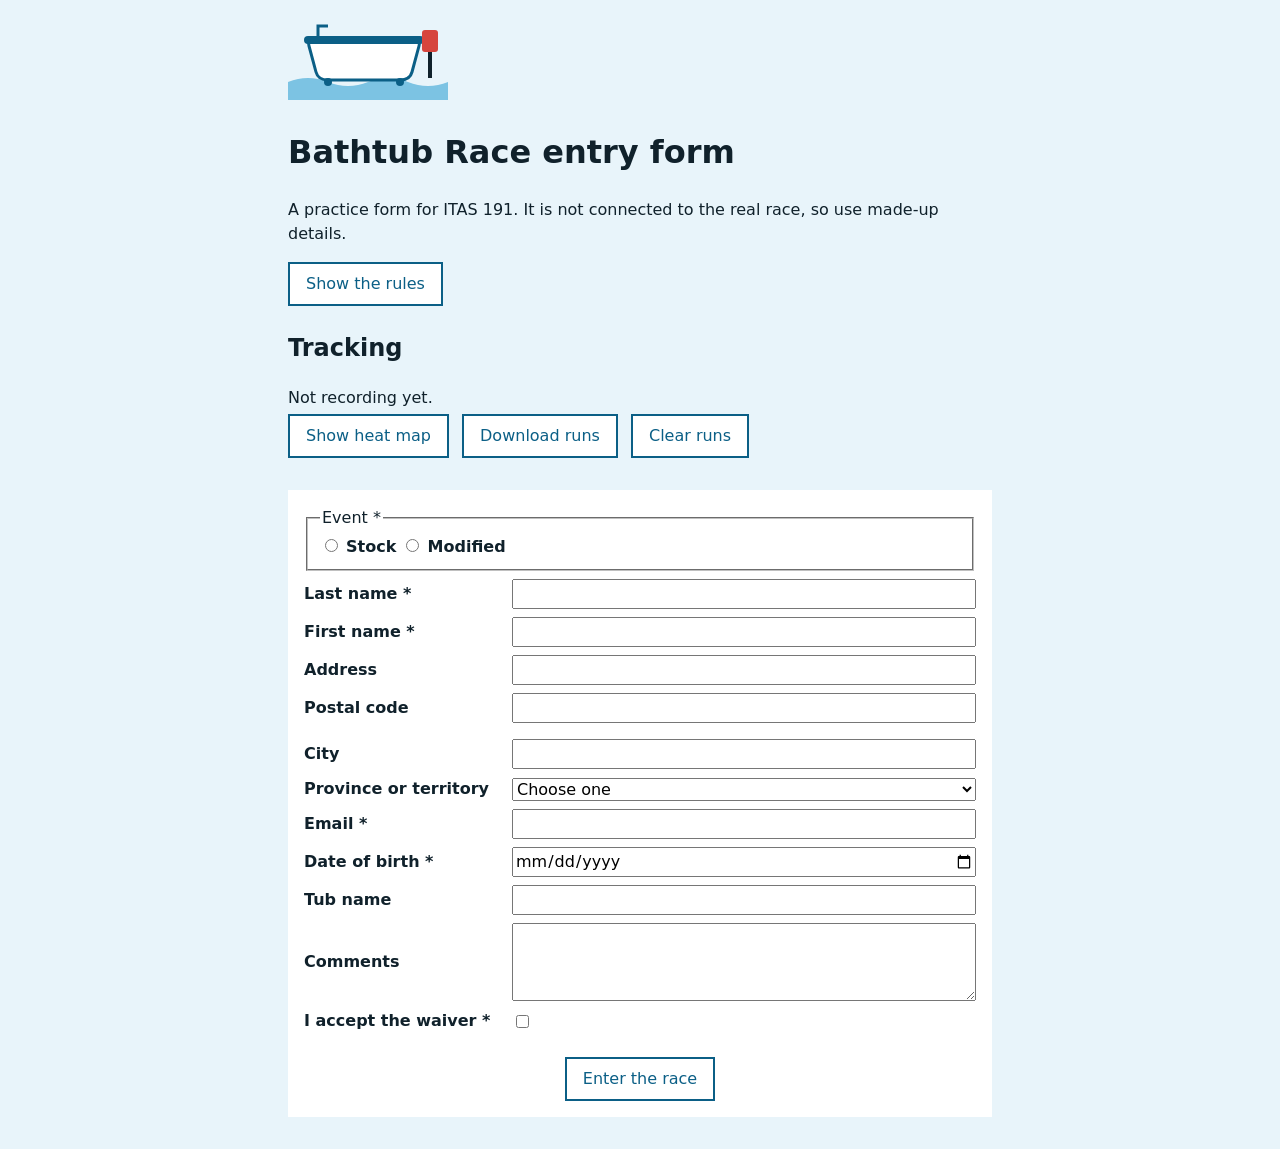
<file: bathtub/index.html>
<!doctype html>
<html lang="en">
<head>
    <meta charset="utf-8">
    <meta name="viewport" content="width=device-width, initial-scale=1">
    <title>Bathtub Race entry form (practice)</title>
    <link rel="stylesheet" href="style.css">
    <!-- defer: the script runs after the page is built, so every element
         it looks for already exists. -->
    <script src="script.js" defer></script>
    <!-- Lab 9. heatmap.js is given and draws the saved runs; tracker.js
         records them. They run in this order, so tracker.js can use the
         functions heatmap.js defines. -->
    <script src="heatmap.js" defer></script>
    <script src="tracker.js" defer></script>
</head>
<body>
    <header>
        <img src="images/bathtub.svg" width="160" height="100"
             alt="A cartoon bathtub with an outboard motor.">
        <h1>Bathtub Race entry form</h1>
        <p>A practice form for ITAS 191. It is not connected to the real
           race, so use made-up details.</p>
    </header>

    <main>
        <section>
            <button type="button" id="rules-button">Show the rules</button>
            <div id="rules" class="hidden">
                <h2>Race rules (practice version)</h2>
                <ul>
                    <li>Every racer wears a life jacket.</li>
                    <li>Every tub has a name, painted on its side.</li>
                    <li>Every entry needs a signed waiver.</li>
                </ul>
            </div>
        </section>

        <section id="heat-controls">
            <h2>Tracking</h2>
            <p id="tracker-status">Not recording yet.</p>
            <p id="hover-status"></p>
            <button type="button" id="heat-button">Show heat map</button>
            <button type="button" id="download-button">Download runs</button>
            <button type="button" id="clear-button">Clear runs</button>
            <p id="heat-summary"></p>
            <ul id="hover-times"></ul>
        </section>

        <!-- action: where the browser sends the data. method="post": in
             the body of the request, not in the address bar. -->
        <form action="https://httpbin.org/post" method="post">
            <fieldset>
                <legend>Event *</legend>
                <input type="radio" id="event-stock" name="event"
                       value="stock" required>
                <label for="event-stock">Stock</label>
                <input type="radio" id="event-modified" name="event"
                       value="modified">
                <label for="event-modified">Modified</label>
            </fieldset>

            <label for="last-name">Last name *</label>
            <input type="text" id="last-name" name="last_name"
                   autocomplete="family-name" required>

            <label for="first-name">First name *</label>
            <input type="text" id="first-name" name="first_name"
                   autocomplete="given-name" required>

            <label for="address">Address</label>
            <input type="text" id="address" name="address"
                   autocomplete="address-line1">

            <label for="postal">Postal code</label>
            <input type="text" id="postal" name="postal_code"
                   autocomplete="postal-code" maxlength="7"
                   pattern="[A-Za-z][0-9][A-Za-z] ?[0-9][A-Za-z][0-9]">
            <p id="postal-place" class="note"></p>

            <label for="city">City</label>
            <input type="text" id="city" name="city"
                   autocomplete="address-level2">

            <label for="province">Province or territory</label>
            <select id="province" name="province">
                <option value="">Choose one</option>
                <option value="AB">Alberta</option>
                <option value="BC">British Columbia</option>
                <option value="MB">Manitoba</option>
                <option value="NB">New Brunswick</option>
                <option value="NL">Newfoundland and Labrador</option>
                <option value="NS">Nova Scotia</option>
                <option value="NT">Northwest Territories</option>
                <option value="NU">Nunavut</option>
                <option value="ON">Ontario</option>
                <option value="PE">Prince Edward Island</option>
                <option value="QC">Quebec</option>
                <option value="SK">Saskatchewan</option>
                <option value="YT">Yukon</option>
            </select>

            <label for="email">Email *</label>
            <input type="email" id="email" name="email"
                   autocomplete="email" required>

            <label for="birth-date">Date of birth *</label>
            <input type="date" id="birth-date" name="birth_date" required>

            <label for="tub-name">Tub name</label>
            <input type="text" id="tub-name" name="tub_name" maxlength="40">

            <label for="comments">Comments</label>
            <textarea id="comments" name="comments" cols="40"
                      rows="3"></textarea>

            <label for="waiver">I accept the waiver *</label>
            <input type="checkbox" id="waiver" name="waiver" value="yes"
                   required>
<input type="hidden" id="tracking" name="tracking">
            <button type="submit">Enter the race</button>

            <!-- The heat map is drawn here, over the form. -->
            <canvas id="heatmap" class="hidden"></canvas>
        </form>
    </main>
</body>
</html>
</file>
<file: bathtub/style.css>
/* Bathtub Race entry form: the Lab 8 reference, with the Lab 9 heat map
   styles at the end. */

body {
    font-family: system-ui, sans-serif;
    line-height: 1.5;
    background: #e8f4fa;
    color: #10212b;
    margin: 0;
    padding: 0 1rem 2rem;
}

header,
main {
    max-width: 44rem;
    margin: 0 auto;
}

/* The rules start hidden; the rules script from Lab 8 toggles this class. */
.hidden {
    display: none;
}

label {
    font-weight: 600;
}

input,
select,
textarea,
button {
    font: inherit;
}

button {
    padding: 0.5rem 1rem;
    border: 2px solid #0b5f86;
    background: #ffffff;
    color: #0b5f86;
    cursor: pointer;
}

button:hover,
button:focus {
    background: #0b5f86;
    color: #ffffff;
}

/* Lab 8 Part 3. On a phone the form is one column: each label sits
   above its field, in source order. */
form {
    display: grid;
    gap: 0.5rem;
    margin-top: 1.5rem;
    padding: 1rem;
    background: #ffffff;
}

/* The event choices and the button take the full width at any size. */
fieldset,
form button {
    grid-column: 1 / -1;
}

form button {
    justify-self: center;
    margin-top: 1rem;
}

/* Lets the checkbox sit at its natural size instead of stretching. */
input[type="checkbox"] {
    justify-self: start;
}

.note {
    margin: 0;
    color: #3d5866;
}

/* 700px and up: labels in a column of their own, fields beside them. */
@media (min-width: 700px) {
    form {
        grid-template-columns: 12rem 1fr;
        align-items: center;
        column-gap: 1rem;
    }

    .note {
        grid-column: 2;
    }
}

/* Lab 9. The heat map is drawn on a canvas laid over the form. The form
   is its positioning box, and pointer-events: none lets every click and
   key reach the fields underneath. */
form {
    position: relative;
}

#heatmap {
    position: absolute;
    top: 0;
    left: 0;
    width: 100%;
    height: 100%;
    pointer-events: none;
}

#heat-controls {
    margin-top: 1.5rem;
}

#heat-controls button {
    margin: 0 0.5rem 0.5rem 0;
}

#tracker-status,
#hover-status,
#heat-summary {
    margin: 0.25rem 0;
}
</file>
